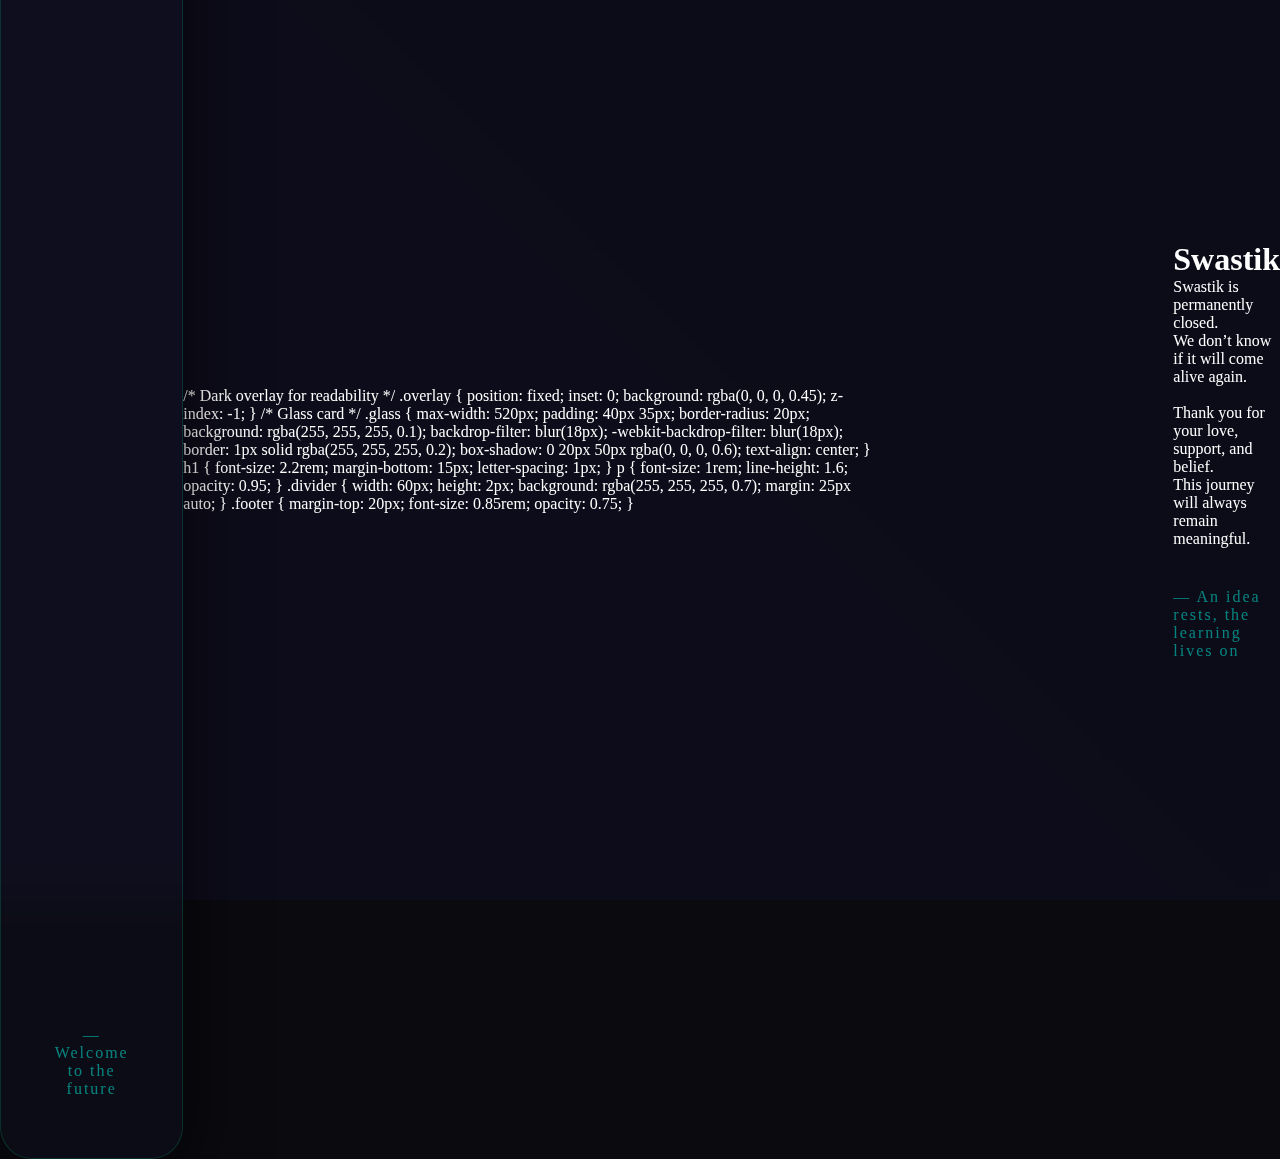
<file: index.html>
<!DOCTYPE html>
<html lang="en">
<head>
<meta charset="UTF-8">
<title>Swastik → Eka</title>
<meta name="viewport" content="width=device-width, initial-scale=1.0">

<link href="https://fonts.googleapis.com/css2?family=Orbitron:wght@500;700;900&family=Roboto:wght@300;400;500&display=swap" rel="stylesheet">

<style>
  * { margin:0; padding:0; box-sizing:border-box; }
  body {
    height:100vh;
    width:100%;
    display:flex;
    justify-content:center;
    align-items:center;
    background:#0a0a0f;
    color:#fff;
    perspective:1200px;
    overflow:hidden;
  }

  /* Animated gradient background */
  body::before{
    content:'';
    position:absolute;
    inset:0;
    background: linear-gradient(45deg, #0f0c29, #302b63, #24243e, #1a1a2e);
    background-size:400% 400%;
    animation: slowShift 30s ease infinite;
    z-index:-3;
  }
  @keyframes slowShift{
    0%{background-position:0% 50%;}
    50%{background-position:100% 50%;}
    100%{background-position:0% 50%;}
  }

  .overlay{
    position:absolute; inset:0;
    background: rgba(10,10,20,0.7);
    backdrop-filter: blur(4px);
    z-index:-2;
  }

  .card{
    background: rgba(20,20,40,0.3);
    border:1px solid rgba(0,255,180,0.15);
    border-radius:32px;
    backdrop-filter: blur(24px);
    -webkit-backdrop-filter: blur(24px);
    padding:60px 50px;
    max-width:700px;
    text-align:center;
    box-shadow:0 20px 80px rgba(0,0,0,0.6);
    position:relative;
    overflow:hidden;
  }

  /* Swastik letters */
  h1.old-name{
    font-family:'Orbitron',sans-serif;
    font-size:4rem;
    font-weight:900;
    letter-spacing:8px;
    background: linear-gradient(90deg,#00ffea,#00aaff);
    -webkit-background-clip:text;
    -webkit-text-fill-color:transparent;
    display:inline-block;
    position:relative;
  }

  h1.old-name span{
    display:inline-block;
    opacity:1;
    transform: translateY(0);
    animation: vanish 0.5s forwards;
  }

  /* Stagger letters */
  h1.old-name span:nth-child(1){ animation-delay:0s; }
  h1.old-name span:nth-child(2){ animation-delay:0.3s; }
  h1.old-name span:nth-child(3){ animation-delay:0.6s; }
  h1.old-name span:nth-child(4){ animation-delay:0.9s; }
  h1.old-name span:nth-child(5){ animation-delay:1.2s; }
  h1.old-name span:nth-child(6){ animation-delay:1.5s; }
  h1.old-name span:nth-child(7){ animation-delay:1.8s; }

  @keyframes vanish{
    0%{opacity:1; transform: translateY(0) rotate(0deg);}
    50%{opacity:0.6; transform:translateY(-20px) rotate(15deg);}
    100%{opacity:0; transform:translateY(-80px) rotate(45deg);}
  }

  /* Particles */
  .particles{
    position:absolute;
    inset:0;
    pointer-events:none;
  }
  .particle{
    position:absolute;
    width:4px;
    height:4px;
    background:#00ffea;
    border-radius:50%;
    box-shadow:0 0 10px #00ffea;
    opacity:0;
  }

  /* Eka logo */
  .eka-logo{
    width:120px;
    height:120px;
    background: radial-gradient(circle,#00ffea,#00aaff);
    border-radius:50%;
    margin:30px auto;
    opacity:0;
    transform:scale(0);
    box-shadow:0 0 60px rgba(0,255,234,0.6);
    animation: logoEmerge 1.8s cubic-bezier(0.16,1,0.3,1) forwards 2.5s;
  }

  .eka-logo::after{
    content:'∞';
    position:absolute;
    inset:0;
    font-size:4rem;
    font-weight:900;
    color:#000;
    display:flex;
    align-items:center;
    justify-content:center;
    animation: pulse 2s infinite 4.5s;
  }

  @keyframes logoEmerge{
    0%{opacity:0; transform:scale(0) rotate(180deg);}
    60%{transform:scale(1.1);}
    100%{opacity:1; transform:scale(1) rotate(0);}
  }

  @keyframes pulse{
    0%,100%{opacity:0.8; transform:scale(1);}
    50%{opacity:1; transform:scale(1.05);}
  }

  /* Eka name */
  .new-name{
    font-family:'Orbitron',sans-serif;
    font-size:3.5rem;
    font-weight:900;
    background:linear-gradient(90deg,#00ffea,#aaffff);
    -webkit-background-clip:text;
    -webkit-text-fill-color:transparent;
    opacity:0;
    letter-spacing:6px;
    animation: revealName 1.5s ease forwards 4.5s;
  }
  @keyframes revealName{
    0%{opacity:0; transform:translateY(40px) scale(0.8); filter:blur(10px);}
    100%{opacity:1; transform:translateY(0) scale(1); filter:blur(0);}
  }

  /* Tagline & footer */
  .tagline{
    margin-top:30px;
    font-size:1.3rem;
    font-weight:300;
    line-height:1.8;
    color:rgba(255,255,255,0.85);
    opacity:0;
    animation: fadeUp 1.2s ease forwards 5.5s;
  }
  .footer{
    margin-top:40px;
    font-size:1rem;
    opacity:0.7;
    color:rgba(0,255,234,0.7);
    font-weight:500;
    letter-spacing:2px;
    animation: fadeUp 1.2s ease forwards 6s;
  }

  @keyframes fadeUp{
    0%{opacity:0; transform:translateY(20px);}
    100%{opacity:1; transform:translateY(0);}
  }
</style>
</head>
<body>
<div class="overlay"></div>

<div class="card">
  <!-- Swastik letters -->
  <h1 class="old-name">
    <span>S</span>
    <span>w</span>
    <span>a</span>
    <span>s</span>
    <span>t</span>
    <span>i</span>
    <span>k</span>
  </h1>

  <!-- Particle container -->
  <div class="particles" id="particles"></div>

  <!-- Eka logo and name -->
  <div class="eka-logo"></div>
  <div class="new-name">EKA</div>

  <!-- Tagline -->
  <div class="tagline">
    A new era of intelligence has begun.<br>
    Faster. Smarter. Infinite possibilities.
  </div>

  <!-- Footer -->
  <div class="footer">— Welcome to the future</div>
</div>

<script>
  // Particle burst for each letter
  const particlesContainer = document.getElementById('particles');

  document.querySelectorAll('.old-name span').forEach((letter, idx)=>{
    letter.addEventListener('animationstart', ()=>{
      // Generate 5 particles per letter
      for(let i=0;i<5;i++){
        const p = document.createElement('div');
        p.classList.add('particle');
        const angle = Math.random()*Math.PI*2;
        const distance = 30 + Math.random()*50;
        p.style.left = letter.offsetLeft + 10 + 'px';
        p.style.top = letter.offsetTop + 10 + 'px';
        p.dataset.x = Math.cos(angle)*distance;
        p.dataset.y = Math.sin(angle)*distance;
        particlesContainer.appendChild(p);

        // Animate particle
        setTimeout(()=>{
          p.style.transition = 'transform 0.8s ease-out, opacity 0.8s ease-out';
          p.style.transform = `translate(${p.dataset.x}px, ${p.dataset.y}px)`;
          p.style.opacity = 0;
          setTimeout(()=>p.remove(),800);
        },10);
      }
    });
  });

  // Hide old-name after all letters are gone
  setTimeout(()=>{
    document.querySelector('.old-name').style.display='none';
  },2500);
</script>
</body>
</html>    /* Dark overlay for readability */
    .overlay {
      position: fixed;
      inset: 0;
      background: rgba(0, 0, 0, 0.45);
      z-index: -1;
    }

    /* Glass card */
    .glass {
      max-width: 520px;
      padding: 40px 35px;
      border-radius: 20px;
      background: rgba(255, 255, 255, 0.1);
      backdrop-filter: blur(18px);
      -webkit-backdrop-filter: blur(18px);
      border: 1px solid rgba(255, 255, 255, 0.2);
      box-shadow: 0 20px 50px rgba(0, 0, 0, 0.6);
      text-align: center;
    }

    h1 {
      font-size: 2.2rem;
      margin-bottom: 15px;
      letter-spacing: 1px;
    }

    p {
      font-size: 1rem;
      line-height: 1.6;
      opacity: 0.95;
    }

    .divider {
      width: 60px;
      height: 2px;
      background: rgba(255, 255, 255, 0.7);
      margin: 25px auto;
    }

    .footer {
      margin-top: 20px;
      font-size: 0.85rem;
      opacity: 0.75;
    }
  </style>
</head>
<body>

  <!-- Replace nature.mp4 with any calm nature video -->
  <video class="bg-video" autoplay muted loop playsinline>
    <source src="https://motionbgs.com/media/7362/hydrangeas-rain.960x540.mp4" type="video/mp4" />
  </video>

  <div class="overlay"></div>

  <div class="glass">
    <h1>Swastik</h1>

    <div class="divider"></div>

    <p>
      Swastik is permanently closed.<br />
      We don’t know if it will come alive again.
    </p>

    <br />

    <p>
      Thank you for your love, support, and belief.<br />
      This journey will always remain meaningful.
    </p>

    <div class="footer">
      — An idea rests, the learning lives on
    </div>
  </div>

</body>
</html>
</file>
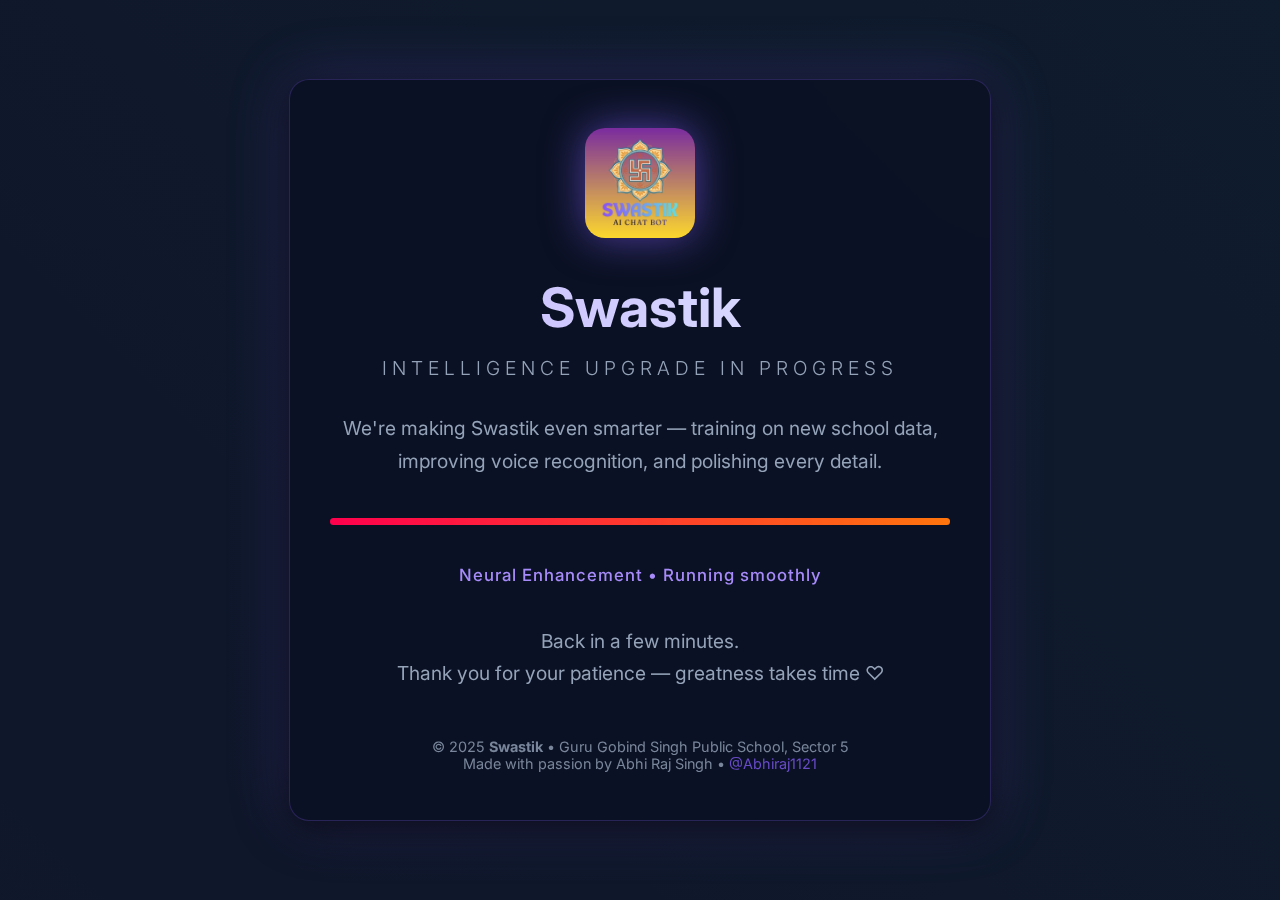
<file: maintainance.html>
<!DOCTYPE html>
<html lang="en">
<head>
  <meta charset="UTF-8" />
  <meta name="viewport" content="width=device-width, initial-scale=1.0, maximum-scale=1.0, user-scalable=no"/>
  <title>Swastik • Upgrading Intelligence...</title>
  <link href="https://fonts.googleapis.com/css2?family=Inter:wght@300;500;700&display=swap" rel="stylesheet">
  <style>
    html, body {
      margin:0; padding:0; height:100dvh; overflow:hidden; position:fixed; width:100%;
      font-family:'Inter',sans-serif;
      background:#0f172a;
      color:#e0e7ff;
      display:grid; place-items:center;
    }

    #bgVideo {
      position:fixed; top:50%; left:50%; min-width:100%; min-height:100%;
      transform:translate(-50%,-50%); object-fit:cover; z-index:-2;
      filter:brightness(0.4) blur(1px);
    }

    body::before {
      content:""; position:fixed; inset:0; z-index:-1;
      background:linear-gradient(45deg,rgba(127,90,240,0.08),transparent 30%,rgba(6,214,160,0.06));
      background-size:300% 300%; animation:slowMove 20s ease infinite;
    }
    @keyframes slowMove {0%{background-position:0% 50%}50%{background-position:100% 50%}100%{background-position:0% 50%}}

    .card {
      background:rgba(10,15,35,0.78);
      backdrop-filter:blur(20px); -webkit-backdrop-filter:blur(20px);
      border-radius:20px; border:1px solid rgba(127,90,240,0.25);
      padding:3rem 2.5rem; width:90%; max-width:620px; max-height:90dvh;
      box-shadow:0 8px 32px rgba(0,0,0,0.6), 0 0 60px rgba(127,90,240,0.25);
      animation:cardPulse 4s ease-in-out infinite; overflow:hidden;
    }
    @keyframes cardPulse {
      0%,100%{box-shadow:0 8px 32px rgba(0,0,0,0.6),0 0 60px rgba(127,90,240,0.25)}
      50%{box-shadow:0 12px 48px rgba(0,0,0,0.7),0 0 90px rgba(127,90,240,0.45)}
    }

    .logo {
      width:110px; height:110px; border-radius:20px; object-fit:cover;
      display:block; margin:0 auto 1.8rem;
      box-shadow:0 0 40px rgba(127,90,240,0.6);
      animation:logoFloat 5s ease-in-out infinite;
    }
    @keyframes logoFloat {0%,100%{transform:translateY(0)}50%{transform:translateY(-16px)}}

    h1 {font-size:3.4rem; font-weight:700; text-align:center; margin-bottom:0.4rem;
        background:linear-gradient(90deg,#c4b5fd,#e0e7ff);
        -webkit-background-clip:text; background-clip:text; -webkit-text-fill-color:transparent;}
    h2 {font-size:1.2rem; font-weight:300; color:#94a3b8; letter-spacing:5px;
        text-transform:uppercase; text-align:center; margin-bottom:2rem;}

    p {font-size:1.2rem; line-height:1.7; color:#94a3b8; text-align:center; margin:1.8rem 0;}

    /* FIXED: RGB bar stays inside the card only */
    .progress-container {
      height:7px; background:rgba(255,255,255,0.1); border-radius:4px;
      overflow:hidden; margin:2.5rem 0; position:relative;
    }
    .progress-bar {
      position:absolute; inset:0;
      background:linear-gradient(90deg,#ff004d,#ff8c00,#ffee00,#40e0d0,#7f5af0,#ff004d);
      background-size:600%; animation:rgbFlow 8s linear infinite;
    }
    @keyframes rgbFlow {0%{background-position:0% 50%}100%{background-position:100% 50%}}

    .status {font-size:1.05rem; color:#a78bfa; font-weight:500; letter-spacing:1px; text-align:center;}

    footer {margin-top:3rem; font-size:0.9rem; color:#94a3b8; text-align:center; opacity:0.8;}
    footer a {color:#7f5af0; text-decoration:none;}
    footer a:hover {text-decoration:underline;}
  </style>
</head>
<body>

  <video autoplay muted loop playsinline id="bgVideo">
    <source src="https://motionbgs.com/media/7362/hydrangeas-rain.960x540.mp4" type="video/mp4">
  </video>

  <div class="card">
    <img src="static/Swastik.jpg" alt="Swastik" class="logo">

    <h1>Swastik</h1>
    <h2>Intelligence Upgrade in Progress</h2>

    <p>
      We're making Swastik even smarter — training on new school data,<br>
      improving voice recognition, and polishing every detail.
    </p>

    <div class="progress-container">
      <div class="progress-bar"></div>
    </div>

    <div class="status">Neural Enhancement • Running smoothly</div>

    <p style="margin-top:2.5rem;">
      Back in a few minutes.<br>
      Thank you for your patience — greatness takes time ♡
    </p>

    <footer>
      © 2025 <strong>Swastik</strong> • Guru Gobind Singh Public School, Sector 5<br>
      Made with passion by Abhi Raj Singh • <a href="https://github.com/Abhiraj1121" target="_blank">@Abhiraj1121</a>
    </footer>
  </div>

</body>
</html>
</file>
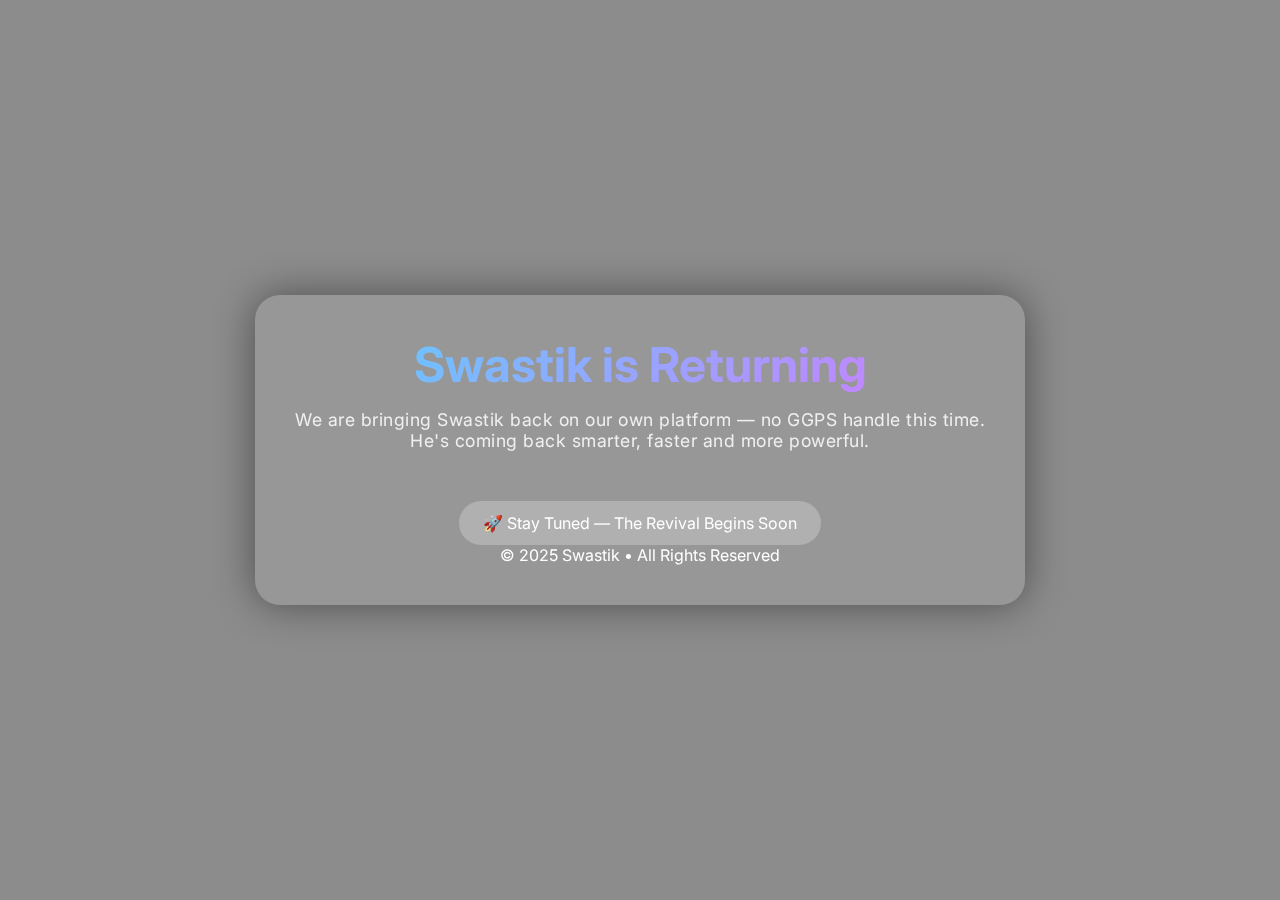
<file: public_index.html>
<!DOCTYPE html>
<html lang="en">
<head>
  <meta charset="utf-8" />
  <meta name="viewport" content="width=device-width, initial-scale=1" />
  <title>Swastik • Coming Soon</title>
  <link href="https://fonts.googleapis.com/css2?family=Inter:wght@300;400;600;700&display=swap" rel="stylesheet" />
  <style>
    * {
      margin: 0;
      padding: 0;
      box-sizing: border-box;
      font-family: "Inter", sans-serif;
    }

    body {
      height: 100vh;
      display: flex;
      justify-content: center;
      align-items: center;
      overflow: hidden;
      color: #fff;
      text-align: center;
    }

    /* Video Background */
    #bgVideo {
      position: fixed;
      top: 0;
      left: 0;
      width: 100%;
      height: 100%;
      object-fit: cover;
      z-index: -2;
      filter: brightness(0.65) blur(2px);
    }

    /* Dark Overlay */
    .overlay {
      position: fixed;
      top: 0;
      left: 0;
      width: 100%;
      height: 100%;
      background: rgba(0,0,0,0.45);
      z-index: -1;
    }

    .container {
      max-width: 850px;
      padding: 40px;
      background: rgba(255, 255, 255, 0.1);
      border-radius: 25px;
      backdrop-filter: blur(12px);
      box-shadow: 0 0 40px rgba(0, 0, 0, 0.45);
      animation: fadeIn 1.4s ease;
    }

    @keyframes fadeIn {
      0% { opacity: 0; transform: translateY(20px); }
      100% { opacity: 1; transform: translateY(0); }
    }

    h1 {
      font-size: 3rem;
      font-weight: 700;
      margin-bottom: 15px;
      background: linear-gradient(135deg, #5ad0ff, #d479ff);
      -webkit-background-clip: text;
      -webkit-text-fill-color: transparent;
    }

    p.tagline {
      font-size: 1.1rem;
      opacity: 0.85;
      margin-bottom: 25px;
      letter-spacing: 0.5px;
    }

    .pulse {
      margin-top: 25px;
      display: inline-block;
      font-size: 1rem;
      padding: 12px 24px;
      border-radius: 50px;
      background: rgba(255,255,255,0.15);
      backdrop-filter: blur(5px);
      animation: pulseAnim 2s infinite;
    }

    @keyframes pulseAnim {
      0% { transform: scale(1); opacity: 0.9; }
      50% { transform: scale(1.05); opacity: 1; }
      100% { transform: scale(1); opacity: 0.9; }
    }

    @media (max-width: 600px) {
      h1 { font-size: 2rem; }
      p.tagline { font-size: 1rem; }
      .container { padding: 25px; margin: 15px; }
    }
  </style>
</head>
<body>
  <video autoplay muted loop id="bgVideo">
    <source src="https://motionbgs.com/media/7362/hydrangeas-rain.960x540.mp4" type="video/mp4">
  </video>

  <div class="overlay"></div>

  <div class="container">
    <h1>Swastik is Returning</h1>
    <p class="tagline">We are bringing Swastik back on our own platform — no GGPS handle this time.<br>He's coming back smarter, faster and more powerful.</p>

    <div class="pulse">🚀 Stay Tuned — The Revival Begins Soon</div>
    <p> © 2025 Swastik • All Rights Reserved </p>
  
  </div>
</body>
</html>
</file>
